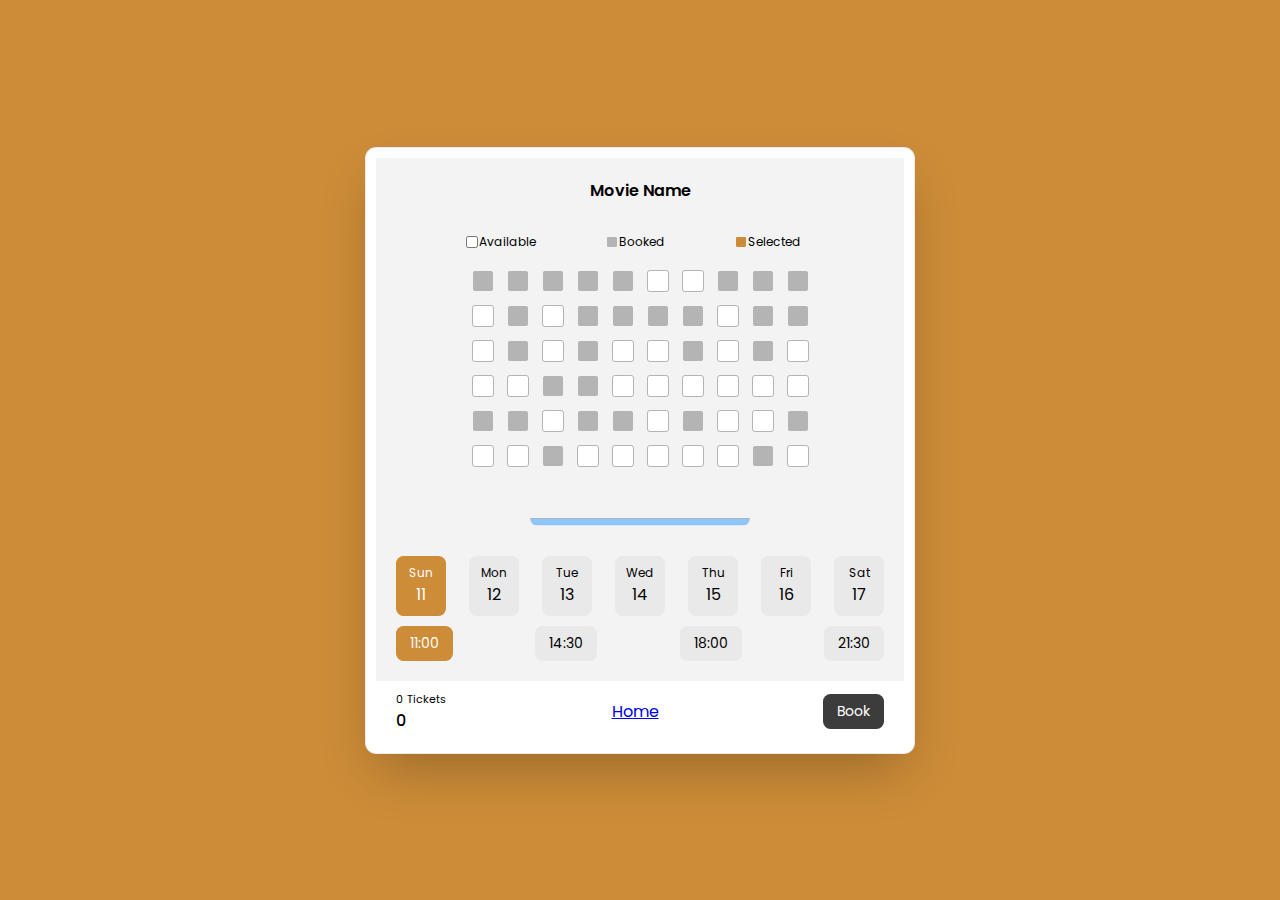
<file: ticket.html>
<!DOCTYPE html>
<html lang="en">
<head>
    <meta charset="UTF-8">
    <meta name="viewport" content="width=device-width, initial-scale=1.0">
    <title>ticket booking</title>
    <link
    href="https://fonts.googleapis.com/icon?family=Material+Icons|Material+Icons+Outlined|Material+Icons+Round|Material+Icons+Sharp|Material+Icons+Two+Tone"
    rel="stylesheet"
  />
  <link rel="preconnect" href="https://fonts.googleapis.com" />
  <link rel="preconnect" href="https://fonts.gstatic.com" crossorigin />
  <link
    href="https://fonts.googleapis.com/css2?family=Poppins:wght@100;200;300;400;500;600;700;800;900&display=swap"
    rel="stylesheet"
    />
    <link rel="stylesheet" href="ticket.css">
    
</head>
<body>
    <div class="center">
        <div class="tickets">
          <div class="ticket-selector">
            <div class="head">
              <div class="title">Movie Name</div>
            </div>
            <div class="seats">
              <div class="status">
                <div class="item">Available</div>
                <div class="item">Booked</div>
                <div class="item">Selected</div>
              </div>
              <div class="all-seats">
                <input type="checkbox" name="tickets" id="s1" />
                <label for="s1" class="seat booked"></label>
              </div>
            </div>
            <div class="timings">
              <div class="dates">
                <input type="radio" name="date" id="d1" checked />
                <label for="d1" class="dates-item">
                  <div class="day">Sun</div>
                  <div class="date">11</div>
                </label>
                <input type="radio" id="d2" name="date" />
                <label class="dates-item" for="d2">
                  <div class="day">Mon</div>
                  <div class="date">12</div>
                </label>
                <input type="radio" id="d3" name="date" />
                <label class="dates-item" for="d3">
                  <div class="day">Tue</div>
                  <div class="date">13</div>
                </label>
                <input type="radio" id="d4" name="date" />
                <label class="dates-item" for="d4">
                  <div class="day">Wed</div>
                  <div class="date">14</div>
                </label>
                <input type="radio" id="d5" name="date" />
                <label class="dates-item" for="d5">
                  <div class="day">Thu</div>
                  <div class="date">15</div>
                </label>
                <input type="radio" id="d6" name="date" />
                <label class="dates-item" for="d6">
                  <div class="day">Fri</div>
                  <div class="date">16</div>
                </label>
                <input type="radio" id="d7" name="date" />
                <label class="dates-item" for="d7">
                  <div class="day">Sat</div>
                  <div class="date">17</div>
                </label>
              </div>
              <div class="times">
                <input type="radio" name="time" id="t1" checked />
                <label for="t1" class="time">11:00</label>
                <input type="radio" id="t2" name="time" />
                <label for="t2" class="time"> 14:30 </label>
                <input type="radio" id="t3" name="time" />
                <label for="t3" class="time"> 18:00 </label>
                <input type="radio" id="t4" name="time" />
                <label for="t4" class="time"> 21:30 </label>
              </div>
            </div>
          </div>
          <div class="price">
            <div class="total">
              <span> <span class="count">0</span> Tickets </span>
              <div class="amount">0</div>
            </div>

            <a href="index.html" class="btn">Home</a>
            <button type="button">Book</button>
          </div>
        </div>
      </div>
      <script src="ticket.js"></script>
      <script src="server.js"></script>
</file>
<file: ticket.css>
body {
    width: 100%;
    height: 100vh;
    margin: 0;
    padding: 0;
  }
  .center {
    width: 100%;
    height: 100%;
    display: flex;
    align-items: center;
    justify-content: center;
    background: linear-gradient(
      to right,
      #cd8c38,
      #cd8c38
    );
  }
  .tickets {
    width: 550px;
    height: fit-content;
    border: 0.4mm solid rgba(0, 0, 0, 0.08);
    border-radius: 3mm;
    box-sizing: border-box;
    padding: 10px;
    font-family: poppins;
    max-height: 96vh;
    overflow: auto;
    background: white;
    box-shadow: 0px 25px 50px -12px rgba(0, 0, 0, 0.25);
  }
  .ticket-selector {
    background: rgb(243, 243, 243);
    display: flex;
    align-items: center;
    justify-content: space-between;
    flex-direction: column;
    box-sizing: border-box;
    padding: 20px;
  }
  .head {
    width: 100%;
    display: flex;
    align-items: center;
    justify-content: center;
    margin-bottom: 30px;
  }
  .title {
    font-size: 16px;
    font-weight: 600;
  }
  .seats {
    width: 100%;
    display: flex;
    align-items: center;
    justify-content: center;
    flex-direction: column;
    min-height: 150px;
    position: relative;
  }
  .status {
    width: 100%;
    display: flex;
    align-items: center;
    justify-content: space-evenly;
  }
  .seats::before {
    content: "";
    position: absolute;
    bottom: 0;
    left: 50%;
    transform: translate(-50%, 0);
    width: 220px;
    height: 7px;
    background: rgb(141, 198, 255);
    border-radius: 0 0 3mm 3mm;
    border-top: 0.3mm solid rgb(180, 180, 180);
  }
  .item {
    font-size: 12px;
    position: relative;
  }
  .item::before {
    content: "";
    position: absolute;
    top: 50%;
    left: -12px;
    transform: translate(0, -50%);
    width: 10px;
    height: 10px;
    background: rgb(255, 255, 255);
    outline: 0.2mm solid rgb(120, 120, 120);
    border-radius: 0.3mm;
  }
  .item:nth-child(2)::before {
    background: rgb(180, 180, 180);
    outline: none;
  }
  .item:nth-child(3)::before {
    background: #cd8c38;
    outline: none;
  }
  .all-seats {
    display: grid;
    grid-template-columns: repeat(10, 1fr);
    grid-gap: 15px;
    margin: 60px 0;
    margin-top: 20px;
    position: relative;
  }
  .seat {
    width: 20px;
    height: 20px;
    background: white;
    border-radius: 0.5mm;
    outline: 0.3mm solid rgb(180, 180, 180);
    cursor: pointer;
  }
  .all-seats input:checked + label {
    background: #cd8c38;
    outline: none;
  }
  .seat.booked {
    background: rgb(180, 180, 180);
    outline: none;
  }
  input {
    display: none;
  }
  .timings {
    width: 100%;
    display: flex;
    flex-direction: column;
    align-items: center;
    justify-content: center;
    margin-top: 30px;
  }
  .dates {
    width: 100%;
    display: flex;
    align-items: center;
    justify-content: space-between;
  }
  .dates-item {
    width: 50px;
    height: 40px;
    background: rgb(233, 233, 233);
    text-align: center;
    display: flex;
    align-items: center;
    justify-content: center;
    flex-direction: column;
    padding: 10px 0;
    border-radius: 2mm;
    cursor: pointer;
  }
  .day {
    font-size: 12px;
  }
  .times {
    width: 100%;
    display: flex;
    align-items: center;
    justify-content: space-between;
    margin-top: 10px;
  }
  .time {
    font-size: 14px;
    width: fit-content;
    padding: 7px 14px;
    background: rgb(233, 233, 233);
    border-radius: 2mm;
    cursor: pointer;
  }
  .timings input:checked + label {
    background: #cd8c38;
    color: white;
  }
  .price {
    width: 100%;
    box-sizing: border-box;
    padding: 10px 20px;
    display: flex;
    align-items: center;
    justify-content: space-between;
  }
  .total {
    display: flex;
    flex-direction: column;
    align-items: flex-start;
    justify-content: center;
    font-size: 16px;
    font-weight: 500;
  }
  .total span {
    font-size: 11px;
    font-weight: 400;
  }
  .price button {
    background: rgb(60, 60, 60);
    color: white;
    font-family: poppins;
    font-size: 14px;
    padding: 7px 14px;
    border-radius: 2mm;
    outline: none;
    border: none;
    cursor: pointer;
  }
</file>
